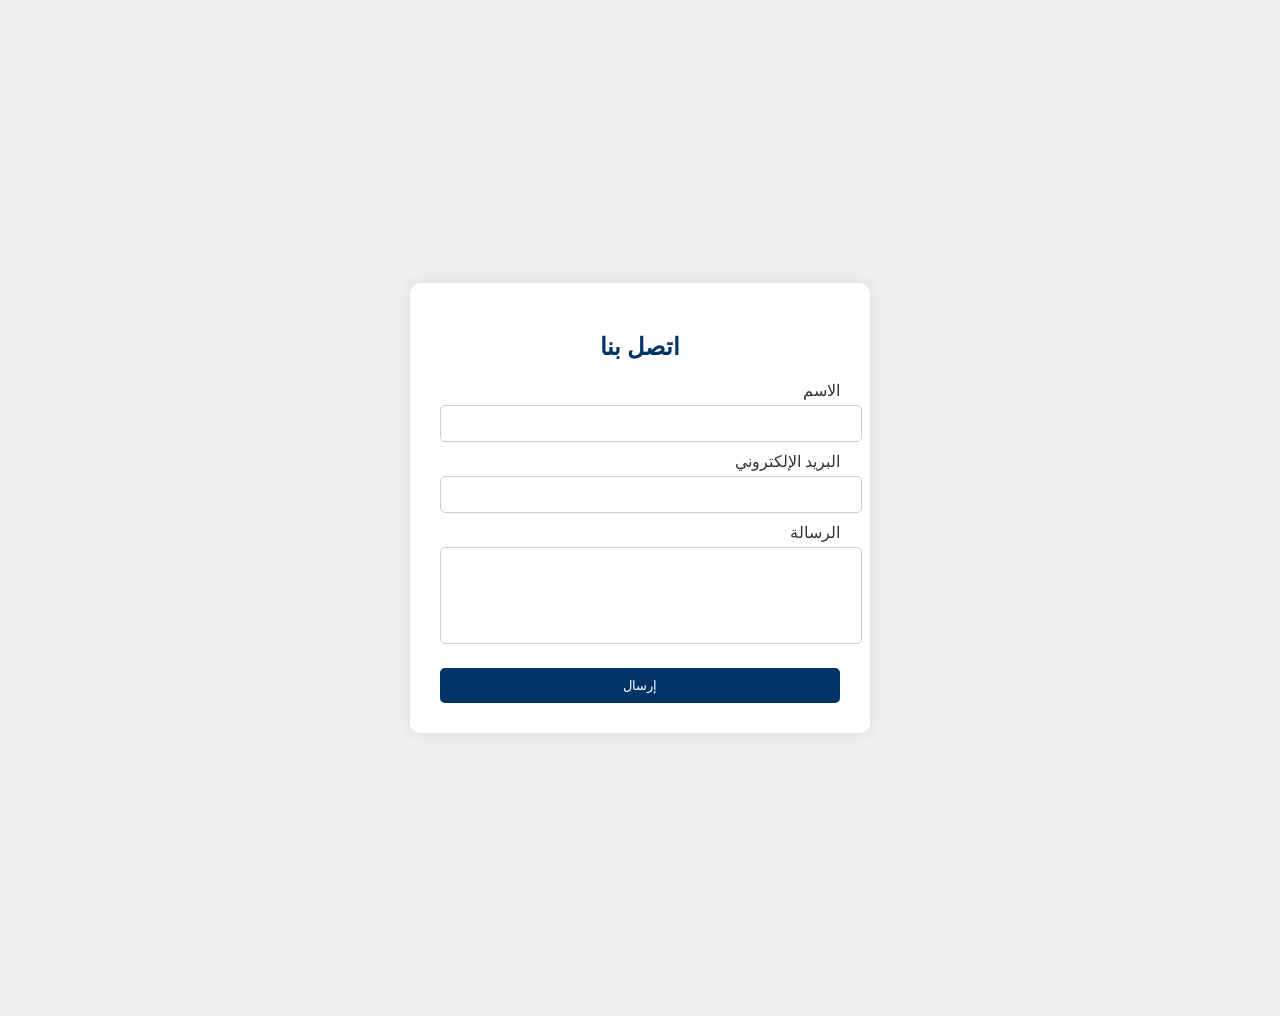
<file: contact.html>
<!DOCTYPE html>
<html lang="ar">
<head>
    <meta charset="UTF-8">
    <meta name="viewport" content="width=device-width, initial-scale=1.0">
    <title>اتصل بنا - الدوري المصري</title>
    <link rel="stylesheet" href="styleco.css">
</head>
<body class="contact-body">

    <div class="contact-container">
        <h2>اتصل بنا</h2>
        <form action="#" method="post">
            <label for="name">الاسم</label>
            <input type="text" id="name" name="name" required>

            <label for="email">البريد الإلكتروني</label>
            <input type="email" id="email" name="email" required>

            <label for="message">الرسالة</label>
            <textarea id="message" name="message" rows="5" required></textarea>

            <button type="submit">إرسال</button>
        </form>
    </div>

</body>
</html>
</file>
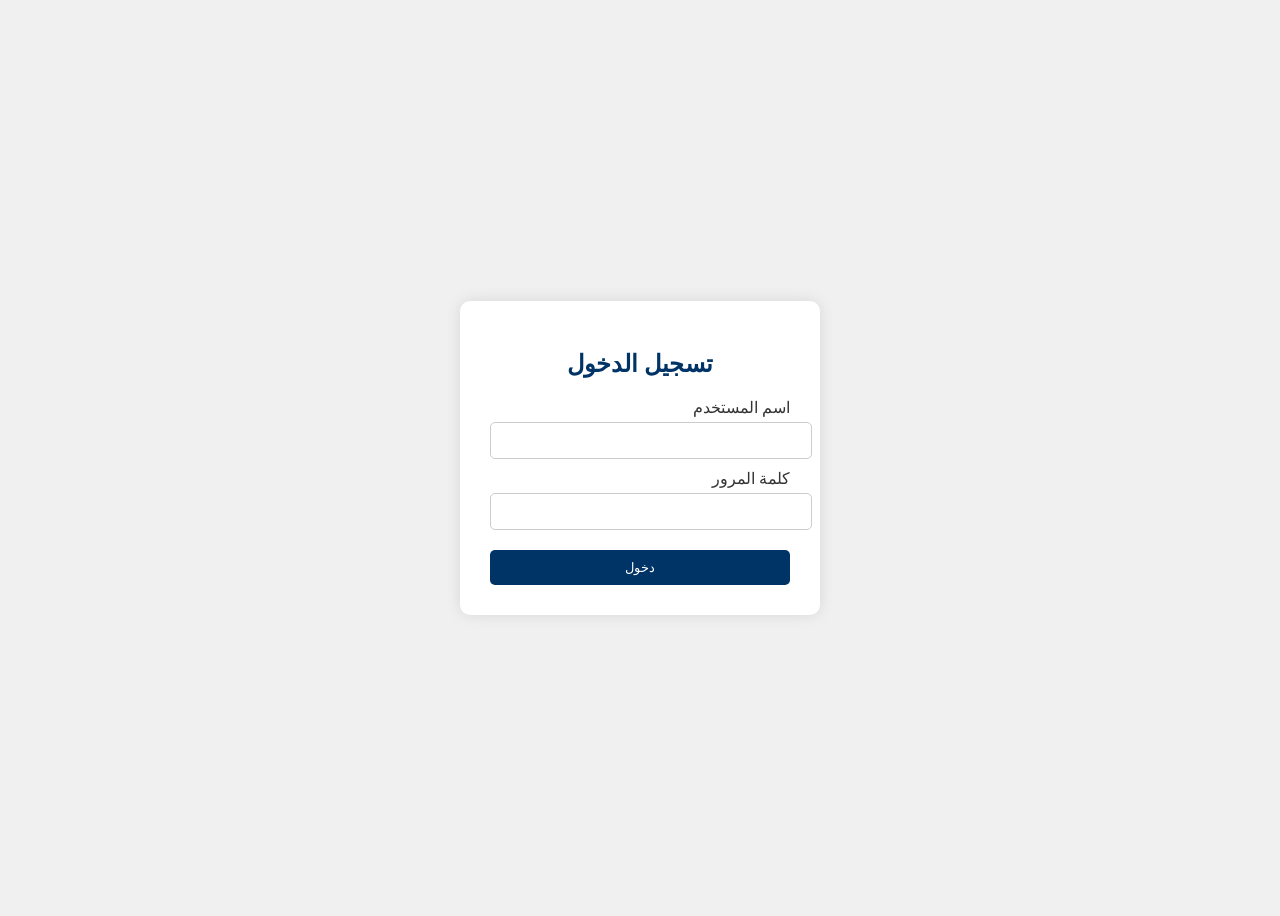
<file: login.html>
<!DOCTYPE html>
<html lang="ar">
<head>
    <meta charset="UTF-8">
    <meta name="viewport" content="width=device-width, initial-scale=1.0">
    <title>تسجيل الدخول - الدوري المصري</title>
    <link rel="stylesheet" href="stylelo.css">
</head>
<body class="login-body">

    <div class="login-container">
        <h2>تسجيل الدخول</h2>
        <form action="#" method="post">
            <label for="username">اسم المستخدم</label>
            <input type="text" id="username" name="username" required>

            <label for="password">كلمة المرور</label>
            <input type="password" id="password" name="password" required>

            <button type="submit">دخول</button>
        </form>
    </div>

</body>
</html>
</file>
<file: styleco.css>
/* تصميم صفحة اتصل بنا */
.contact-body {
    display: flex;
    justify-content: center;
    align-items: center;
    padding: 50px 0;
    background-color: #f0f0f0;
    min-height: 100vh;
}

.contact-container {
    background-color: white;
    padding: 30px;
    border-radius: 10px;
    box-shadow: 0 0 15px rgba(0,0,0,0.1);
    width: 400px;
    text-align: right;
}

.contact-container h2 {
    margin-bottom: 20px;
    color: #003366;
    text-align: center;
}

.contact-container label {
    display: block;
    margin-top: 10px;
    color: #333;
}

.contact-container input,
.contact-container textarea {
    width: 100%;
    padding: 10px;
    margin-top: 5px;
    border-radius: 5px;
    border: 1px solid #ccc;
    resize: none;
}

.contact-container button {
    margin-top: 20px;
    padding: 10px;
    width: 100%;
    background-color: #003366;
    color: white;
    border: none;
    border-radius: 5px;
    cursor: pointer;
}

.contact-container button:hover {
    background-color: #0055aa;
}
</file>
<file: stylelo.css>
/* تصميم صفحة تسجيل الدخول */
.login-body {
    display: flex;
    justify-content: center;
    align-items: center;
    height: 100vh;
    background-color: #f0f0f0;
}

.login-container {
    background-color: white;
    padding: 30px;
    border-radius: 10px;
    box-shadow: 0 0 15px rgba(0,0,0,0.1);
    width: 300px;
    text-align: center;
}

.login-container h2 {
    margin-bottom: 20px;
    color: #003366;
}

.login-container label {
    display: block;
    text-align: right;
    margin-top: 10px;
    color: #333;
}

.login-container input {
    width: 100%;
    padding: 10px;
    margin-top: 5px;
    border-radius: 5px;
    border: 1px solid #ccc;
}

.login-container button {
    margin-top: 20px;
    padding: 10px;
    width: 100%;
    background-color: #003366;
    color: white;
    border: none;
    border-radius: 5px;
    cursor: pointer;
}

.login-container button:hover {
    background-color: #0055aa;
}
</file>
